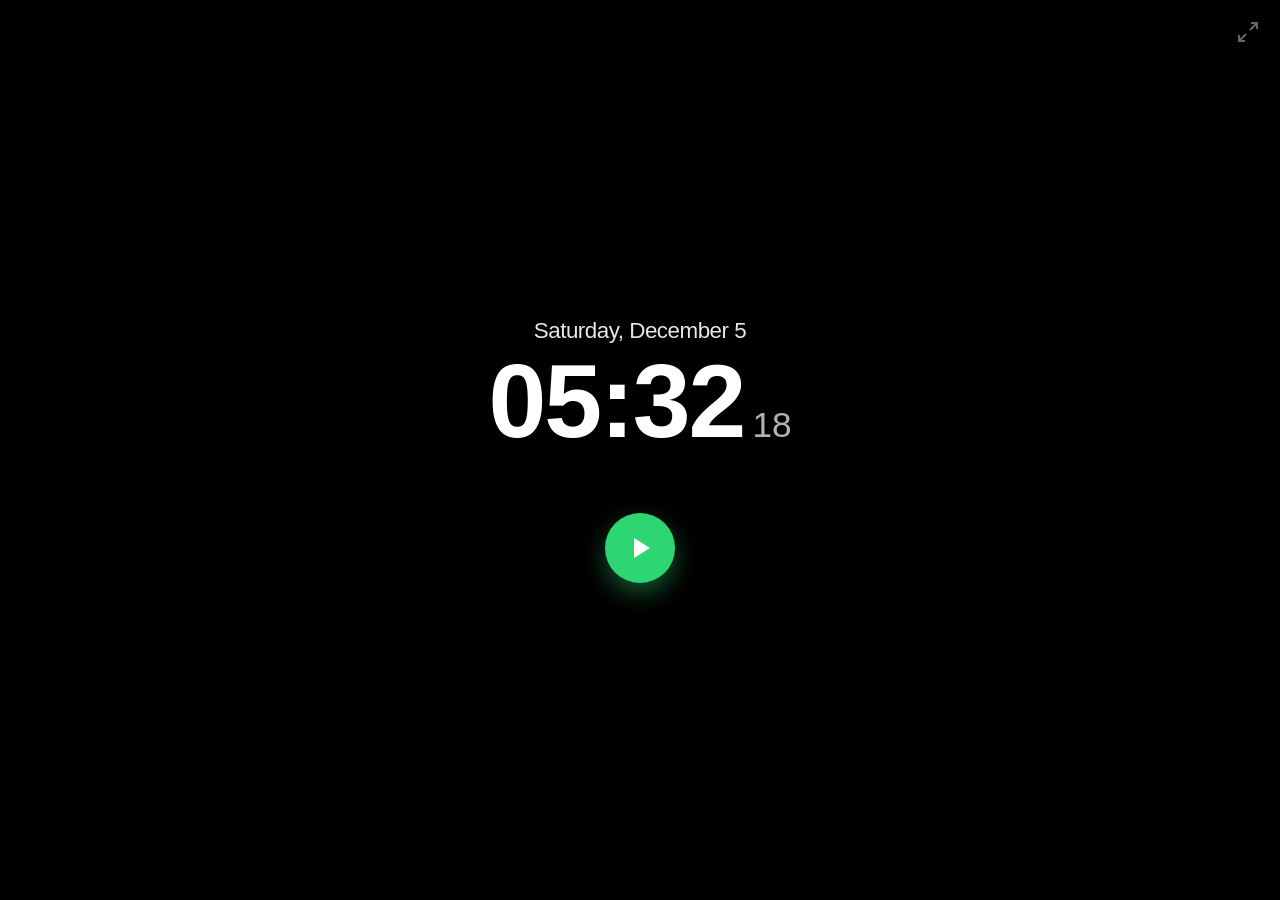
<file: index.html>
<!DOCTYPE html>
<html lang="en">
<head>
    <meta charset="UTF-8">
    <meta name="viewport" content="width=device-width, initial-scale=1.0">
    <title>iPhone Lockscreen Clock</title>
    <link rel="stylesheet" href="style.css">
</head>
<body>

    <button id="fullscreen-btn" aria-label="Toggle Fullscreen">
        <svg viewBox="0 0 24 24" fill="none" stroke="currentColor" stroke-width="2">
            <path d="M15 3h6v6M9 21H3v-6M21 3l-7 7M3 21l7-7"/>
        </svg>
    </button>

    <div class="lockscreen-container">
        <div id="date">Loading date...</div>
        
        <div class="clock-wrapper">
            <span id="time-main">00:00</span>
            <span id="time-seconds">00</span>
        </div>

        <button id="music-btn" class="play-button" aria-label="Play Theme"></button>
    </div>

    <audio id="theme-song" src="pirates.mp3" loop></audio>

    <script src="script.js"></script>
</body>
</html>
</file>
<file: style.css>
/* Reset and True Black Setup */
* {
    margin: 0;
    padding: 0;
    box-sizing: border-box;
    -webkit-font-smoothing: antialiased;
}

body {
    background-color: #000000; /* True Black */
    font-family: -apple-system, BlinkMacSystemFont, "Segoe UI", Roboto, Helvetica, Arial, sans-serif;
    display: flex;
    justify-content: center;
    align-items: center;
    height: 100vh;
    overflow: hidden;
    color: #ffffff;
}

/* Tiny Fullscreen Button in Top Right Corner */
#fullscreen-btn {
    position: absolute;
    top: 20px;
    right: 20px;
    background: transparent;
    border: none;
    color: #ffffff;
    opacity: 0.4; /* Faded out so it doesn't distract */
    cursor: pointer;
    width: 24px;
    height: 24px;
    transition: opacity 0.2s ease, transform 0.2s ease;
    z-index: 10;
}

#fullscreen-btn:hover {
    opacity: 0.9;
    transform: scale(1.1);
}

#fullscreen-btn svg {
    width: 100%;
    height: 100%;
}

/* Container simulating a clean screen overlay */
.lockscreen-container {
    display: flex;
    flex-direction: column;
    align-items: center;
    text-align: center;
    width: 100%;
    max-width: 450px;
    padding: 20px;
    user-select: none; /* Prevents text highlighting accidentally */
}

/* iOS Style Date */
#date {
    font-size: 1.4rem;
    font-weight: 500;
    letter-spacing: -0.5px;
    color: #ffffff;
    margin-bottom: 5px;
    opacity: 0.9;
}

/* Massive Clock Wrapper */
.clock-wrapper {
    display: flex;
    align-items: baseline;
    justify-content: center;
    margin-bottom: 60px;
}

/* Huge Hour & Minute Font */
#time-main {
    font-size: 6.5rem;
    font-weight: 700;
    letter-spacing: -2px;
    line-height: 1;
}

/* Smaller Seconds Font */
#time-seconds {
    font-size: 2.2rem;
    font-weight: 400;
    margin-left: 8px;
    opacity: 0.7;
}

/* Round Green iOS Style Interactive Button */
.play-button {
    width: 70px;
    height: 70px;
    border-radius: 50%;
    background-color: #2ed573;
    border: none;
    cursor: pointer;
    position: relative;
    box-shadow: 0 10px 25px rgba(46, 213, 115, 0.4);
    transition: transform 0.2s ease, background-color 0.2s ease;
    display: flex;
    align-items: center;
    justify-content: center;
}

.play-button:hover {
    transform: scale(1.05);
    background-color: #26af5f;
}

.play-button:active {
    transform: scale(0.95);
}

/* CSS Play Icon Triangle */
.play-button::before {
    content: '';
    display: block;
    width: 0;
    height: 0;
    border-top: 10px solid transparent;
    border-bottom: 10px solid transparent;
    border-left: 16px solid #ffffff;
    margin-left: 4px;
    transition: all 0.2s ease;
}

/* CSS Pause Icon */
.play-button.playing::before {
    border-top: none;
    border-bottom: none;
    border-left: none;
    width: 14px;
    height: 18px;
    border-left: 5px solid #ffffff;
    border-right: 5px solid #ffffff;
    margin-left: 0;
}
</file>
